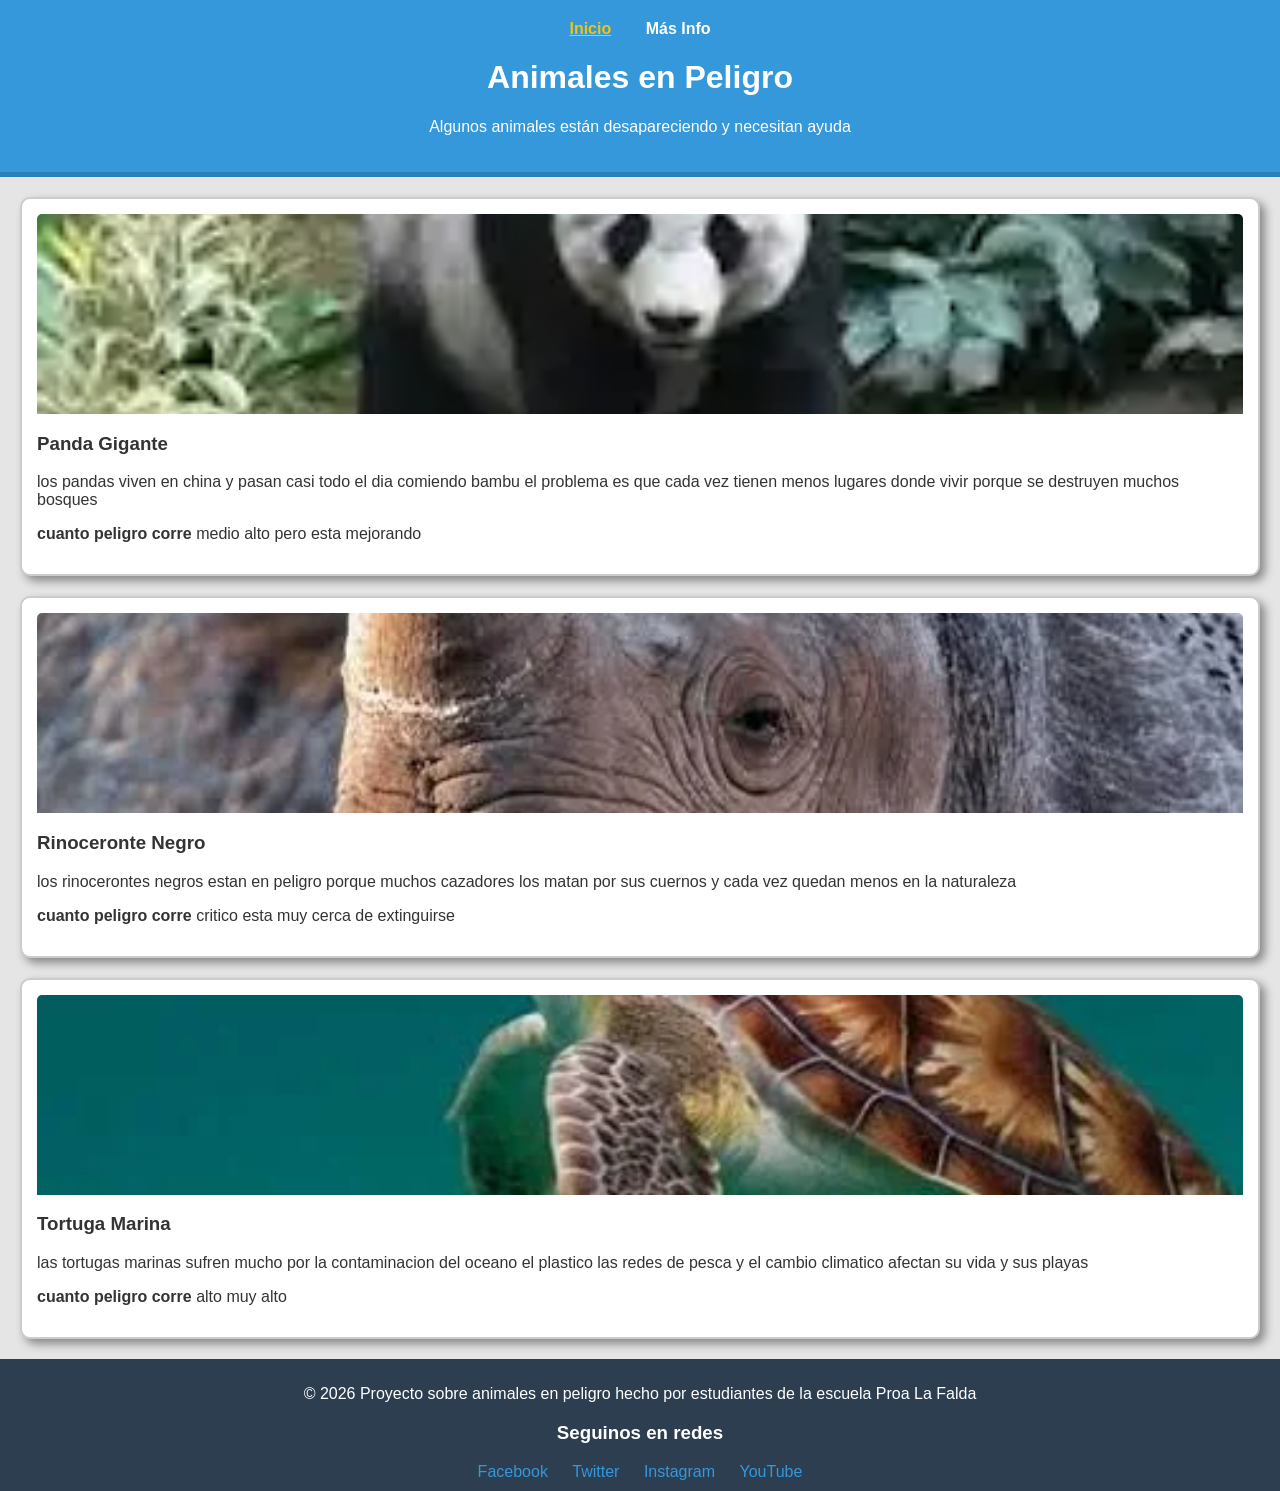
<file: Examen de ddi 1/index.html>
<!DOCTYPE html>
<html lang="es">
<head>
    <meta charset="UTF-8">
    <meta name="viewport" content="width=device-width, initial-scale=1.0">
    <meta name="description" content="Sitio sobre animales en peligro">
    <title>Animales en Peligro - Inicio</title>
    <link rel="stylesheet" href="css/style.css">
</head>

<body>
    <header id="main-header">
        <nav>
            <div class="nav-container">
                <a href="index.html" class="nav-active">Inicio</a>
                <a href="especies.html">Más Info</a>
            </div>
        </nav>

        <h1>Animales en Peligro</h1>
        <p class="subtitle">Algunos animales están desapareciendo y necesitan ayuda</p>
    </header>

    <main id="main-content">
        <section class="contenido">

            <article class="card" id="especie-1">
                <img src="imagenes\descarga.webp" alt="panda gigante" class="card-image">

                <h3>Panda Gigante</h3>

                <p>los pandas viven en china y pasan casi todo el dia comiendo bambu el problema es que cada vez tienen menos lugares donde vivir porque se destruyen muchos bosques</p>

                <p><strong>cuanto peligro corre</strong> medio alto pero esta mejorando</p>
            </article>

            <article class="card" id="especie-2">
                <img src="imagenes\rinoceronte negro.webp" alt="rinoceronte negro" class="card-image">

                <h3>Rinoceronte Negro</h3>

                <p>los rinocerontes negros estan en peligro porque muchos cazadores los matan por sus cuernos y cada vez quedan menos en la naturaleza</p>

                <p><strong>cuanto peligro corre</strong> critico esta muy cerca de extinguirse</p>
            </article>

            <article class="card" id="especie-3">
                <img src="imagenes\tortuga marina.webp" alt="tortuga marina" class="card-image">

                <h3>Tortuga Marina</h3>

                <p>las tortugas marinas sufren mucho por la contaminacion del oceano el plastico las redes de pesca y el cambio climatico afectan su vida y sus playas</p>

                <p><strong>cuanto peligro corre</strong> alto muy alto</p>
            </article>

        </section>
    </main>

    <footer id="main-footer">
        <div class="footer-content">

            <p>&copy; 2026 Proyecto sobre animales en peligro hecho por estudiantes de la escuela Proa La Falda</p>

            <div class="social-media">
                <h3>Seguinos en redes</h3>

                <div class="social-links">
                    <a href="https://www.facebook.com" target="_blank">Facebook</a>
                    <a href="https://www.twitter.com" target="_blank">Twitter</a>
                    <a href="https://www.instagram.com" target="_blank">Instagram</a>
                    <a href="https://www.youtube.com" target="_blank">YouTube</a>
                </div>
            </div>

        </div>
    </footer>
</body>
</html>
</file>
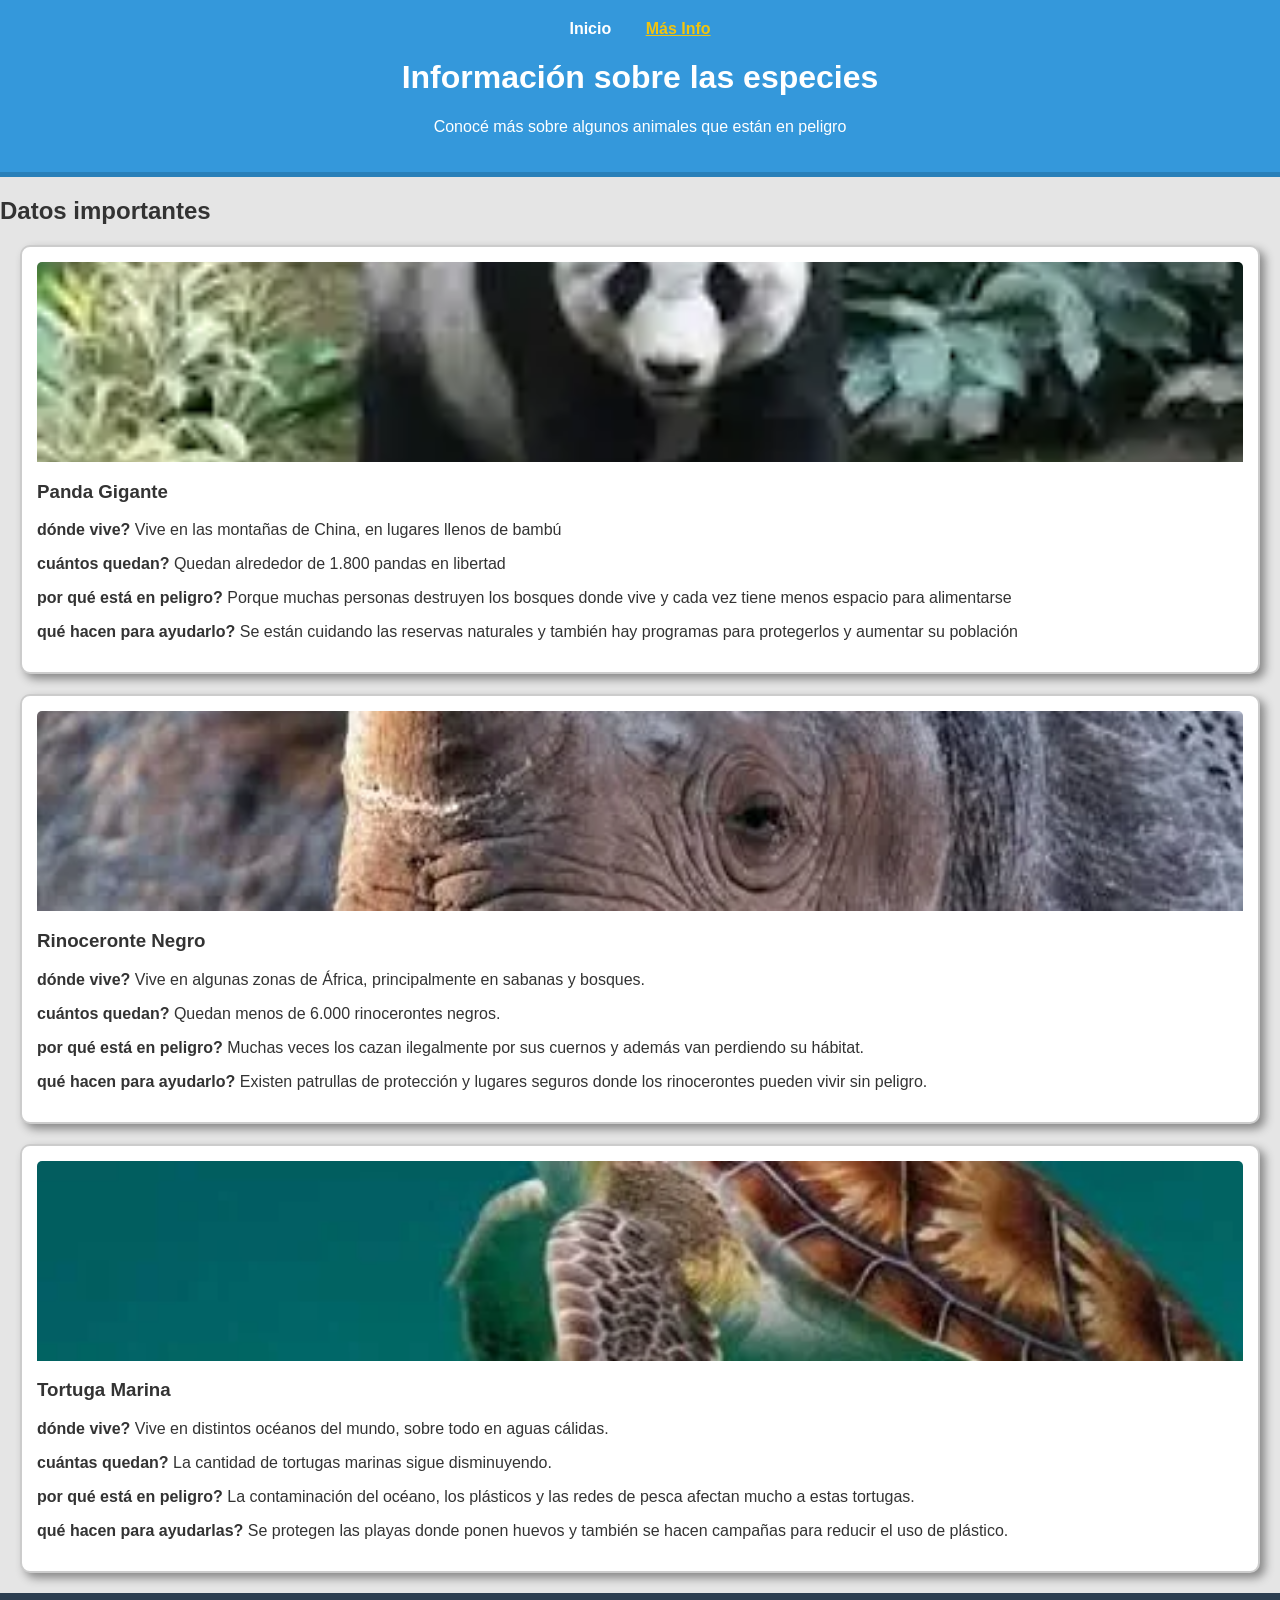
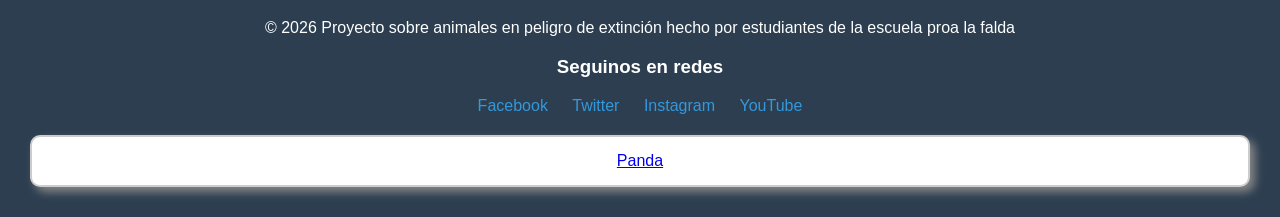
<file: Examen de ddi 1/especies.html>
<!DOCTYPE html>
<html lang="es">
<head>
    <meta charset="UTF-8">
    <meta name="viewport" content="width=device-width, initial-scale=1.0">
    <meta name="description" content="Información detallada de especies">
    <title>Animales en Peligro - Más Info</title>
    <link rel="stylesheet" href="css/style.css">
</head>

<body>
    <header id="main-header">
        <nav>
            <div class="nav-container">
                <a href="index.html">Inicio</a>
                <a href="especies.html" class="nav-active">Más Info</a>
            </div>
        </nav>

        <h1>Información sobre las especies</h1>
        <p class="subtitle">Conocé más sobre algunos animales que están en peligro</p>
    </header>

    <main id="main-content">
        <section class="contenido" id="especies-section">
            <h2>Datos importantes</h2>

            <article class="card card-detailed" id="informacion-panda">
                <img src="imagenes\descarga.webp" alt="Panda gigante" class="card-image">

                <div class="card-text">
                    <h3>Panda Gigante</h3> 

                    <p><strong>dónde vive?</strong> Vive en las montañas de China, en lugares llenos de bambú</p>

                    <p><strong>cuántos quedan?</strong> Quedan alrededor de 1.800 pandas en libertad</p>

                    <p><strong>por qué está en peligro?</strong> Porque muchas personas destruyen los bosques donde vive y cada vez tiene menos espacio para alimentarse</p>

                    <p><strong>qué hacen para ayudarlo?</strong> Se están cuidando las reservas naturales y también hay programas para protegerlos y aumentar su población</p>
                </div>
            </article>

            <article class="card card-detailed" id="informacion-rinoceronte">
                <img src="imagenes\rinoceronte negro.webp" alt="Rinoceronte negro" class="card-image">

                <div class="card-text">
                    <h3>Rinoceronte Negro</h3> 

                    <p><strong>dónde vive?</strong> Vive en algunas zonas de África, principalmente en sabanas y bosques.</p>

                    <p><strong>cuántos quedan?</strong> Quedan menos de 6.000 rinocerontes negros.</p>

                    <p><strong>por  qué está en peligro?</strong> Muchas veces los cazan ilegalmente por sus cuernos y además van perdiendo su hábitat.</p>

                    <p><strong>qué hacen para ayudarlo?</strong> Existen patrullas de protección y lugares seguros donde los rinocerontes pueden vivir sin peligro.</p>
                </div>
            </article>

            <article class="card card-detailed" id="informacion-tortuga">
                <img src="imagenes\tortuga marina.webp" alt="Tortuga marina" class="card-image">

                <div class="card-text">
                    <h3>Tortuga Marina</h3> 

                    <p><strong>dónde vive?</strong> Vive en distintos océanos del mundo, sobre todo en aguas cálidas.</p>

                    <p><strong>cuántas quedan?</strong> La cantidad de tortugas marinas sigue disminuyendo.</p>

                    <p><strong>por qué está en peligro?</strong> La contaminación del océano, los plásticos y las redes de pesca afectan mucho a estas tortugas.</p>

                    <p><strong>qué hacen para ayudarlas?</strong> Se protegen las playas donde ponen huevos y también se hacen campañas para reducir el uso de plástico.</p>
                </div>
            </article>
        </section>
    </main>

    <footer id="main-footer">
        <div class="footer-content">
            <p>&copy; 2026 Proyecto sobre animales en peligro de extinción hecho por estudiantes de la escuela proa la falda    </p>

            <div class="social-media">
                <h3>Seguinos en redes</h3>

                <div class="social-links">
                    <a href="https://www.facebook.com" target="_blank">Facebook</a>
                    <a href="https://www.twitter.com" target="_blank">Twitter</a>
                    <a href="https://www.instagram.com" target="_blank">Instagram</a>
                    <a href="https://www.youtube.com" target="_blank">YouTube</a>
                </div>
                <div class="card card-detailed">
                    <a href="#informacion-panda">Panda</a>
                </div>
                    
                </div>
            </div>
        </div>
    </footer>
</body>
</html>
</file>
<file: Examen de ddi 1/css/style.css>
body {
    font-family: Arial, Helvetica, sans-serif;
    margin: 0;
    padding: 0;
    background-color: #e5e5e5; 
    color: #333;
}


#main-header {
    background-color: #3498db;
    color: white;
    padding: 20px;
    text-align: center;
    border-bottom: 5px solid #2980b9;
}

.nav-container a {
    color: white;
    text-decoration: none;
    margin: 0 10px;
    font-weight: bold;
    padding: 5px;
}

.nav-container a:hover {
    background-color: #2ecc71;
    border-radius: 5px;
}


.nav-container .nav-active {
    text-decoration: underline;
    color: #f1c40f; 
}


.card {
    background-color: white;
    border: 2px solid #ccc;
    margin: 20px;
    padding: 15px;
    border-radius: 10px;
    box-shadow: 5px 5px 10px #888888;
}

.card-image {
    width: 100%;
    height: 200px;
    object-fit: cover; 
    display: block;
    margin: 0 auto;
    border-radius: 5px 5px 0 0;
}

#main-footer {
    background-color: #2c3e50;
    color: white;
    padding: 10px;
    text-align: center;
    margin-top: 20px;
} 
.social-links {
    margin-top: 10px;
}

.social-links a {
    color: #3498db;
    margin: 0 10px;
    text-decoration: none;
}
</file>
